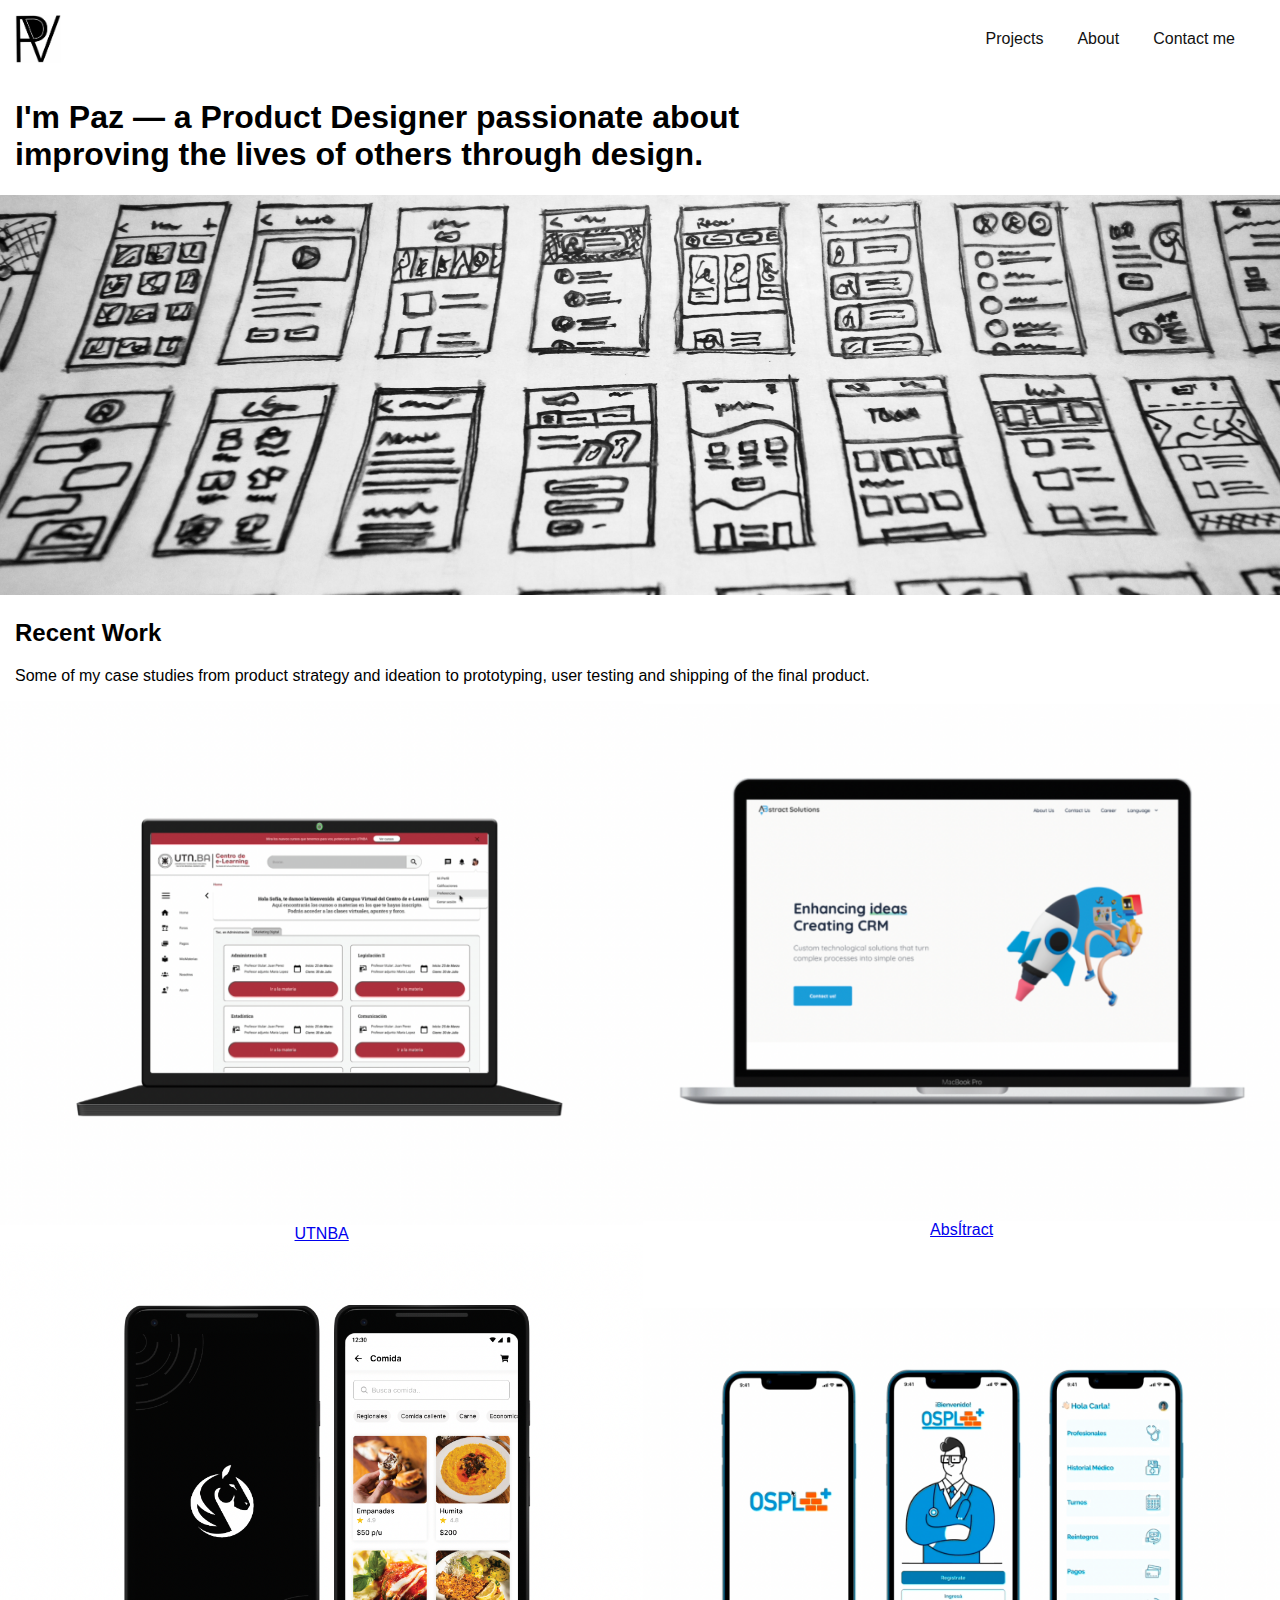
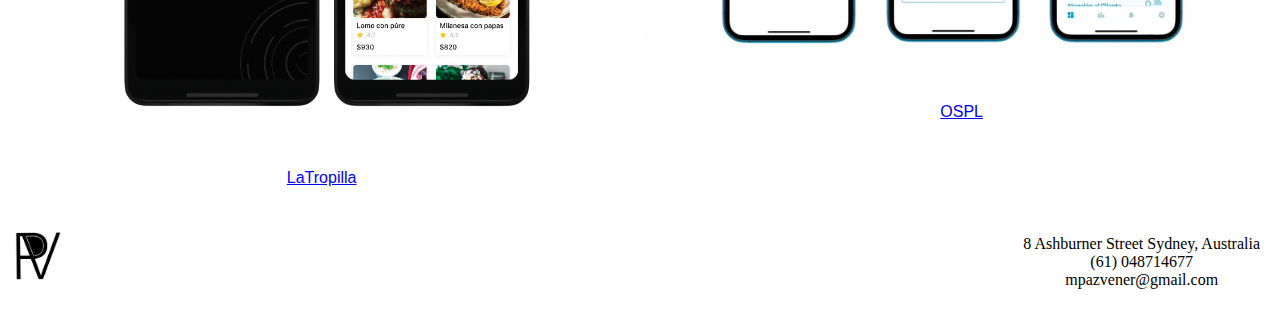
<file: index.html>
<!DOCTYPE html>
<html lang="en">

<head>

  <meta charset="UTF-8">
  <meta http-equiv="X-UA-Compatible" content="IE=edge">
  <meta name="viewport" content="width=device-width, initial-scale=1.0">
  <title>Paz Vener portfolio</title>
  <meta name="description" content="This is the portfolio of Paz Vener, a UX designer.">
  <meta name=”robots” content=”index, follow”>
  <meta property="og:type" content="article" />
  <meta property="og:title" content="Paz Vener Portfolio" />
  <meta property="og:description" content="This is the portfolio of Paz Vener, a UX designer." />
  <meta property="og:image" content="logo.png" />
  <meta property="og:site_name" content="Paz Vener Portfolio" />
  <meta name="keywords" content="UX, UI, User Experience Designer, Designer, UX Designer, Usability, Customer Experience." />
  <link rel="icon" type="image/x-icon" href="logo.png">
  <link rel="stylesheet" href="Styles/styles.css">
  <link rel="stylesheet" href="https://cdnjs.cloudflare.com/ajax/libs/font-awesome/4.7.0/css/font-awesome.min.css">
</head>

<body>
  <div class="menu-container">
    <img class="logo" src="logo.png" alt="Logo of the page" height="100">

    <nav class="nav-bar">
      <ul>
        <li><a href="#projects">Projects</a></li>
        <li><a href="About/About.html" target="_blank">About</a></li>
        <li><a href="Contact/contact.html" target="_blank">Contact me</a></li>
      </ul>
    </nav>
  </div>

  <div class="topnav">
    <img class="logo" src="logo.png" alt="Logo of the page" height="100">
    <div id="myLinks">
      <a href="#projects">Projects</a>
      <a href="About/About.html" target="_blank">About</a>
      <a href="Contact/contact.html" target="_blank">Contact me</a>
    </div>
    <a href="javascript:void(0);" class="burger-icon icon" onclick="myFunction()">
      <i class="fa fa-bars"></i>
    </a>
  </div>

  <div class="title-container">
    <h1 class="title">I'm Paz — a Product Designer passionate about improving the lives of others through design.</h1>
  </div>

  <div class="banner-container">
    <img class="banner" src="Background.jpg" alt="Background image">
  </div>

  <h2 id="projects" class="recent-work-title">Recent Work</h2>
  <p class="recent-work-description">Some of my case studies from product strategy and ideation to prototyping, user
    testing and shipping of the final
    product.</p>

  <div class="projects-container">
    <div class="project-container project-1">
      <img class="project-img" src="Project_4/UTNBA.png" alt="Image of project 1" width="400" height="200">
      <a class="project" href="Project_4/project4.html">UTNBA </a>
    </div>
    <div class="project-container project-2">
      <img class="project-img" src="Project_2/Abstract.png" alt="Image of project 2" width="400" height="200">
      <a class="project"  href="Project_2/project2.html">AbsÍtract </a>
    </div>
    <div class="project-container project-3">
      <img class="project-img" src="Project_3/LaTropilla.png" alt="Image of project 3" width="400" height="200">
      <a class="project" href="Project_3/project3.html">LaTropilla </a>
    </div>
    <div class="project-container project-4">
      <img class="project-img" src="Project_1/OSPL.png" alt="Image of project 4" width="400" height="200">
      <a href="Project_1/project1.html">OSPL </a>
    </div>
  </div>

  <script>
    function myFunction() {
      var x = document.getElementById("myLinks");
      if (x.style.display === "block") {
        x.style.display = "none";
      } else {
        x.style.display = "block";
      }
    }
  </script>
</body>

<footer>

  <div class="footer-container">
    <img class="logo" src="logo.png" alt="Logo of the page" height="100">
    <div class="footer-description">
      <br>
      8 Ashburner Street
      Sydney, Australia
      <br>
      (61) 048714677
      <br>
      mpazvener@gmail.com
    </div>
  </div>

</footer>

</html>
</file>
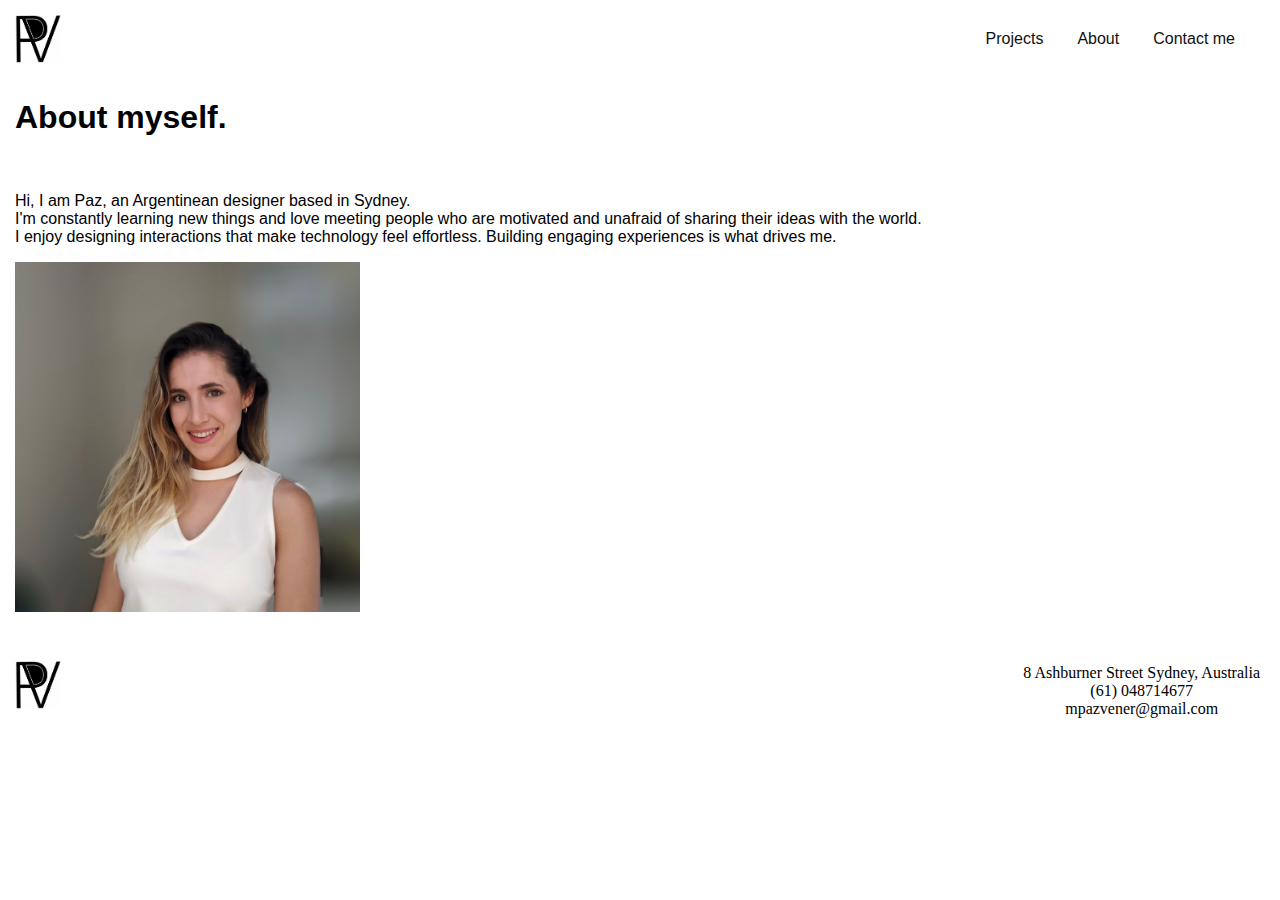
<file: About/About.html>
<!DOCTYPE html>
<html lang="en">

<head>

    <meta charset="UTF-8">
    <meta http-equiv="X-UA-Compatible" content="IE=edge">
    <meta name="viewport" content="width=device-width, initial-scale=1.0">
    <title>Paz Vener portfolio</title>
    <meta name="description" content="This is the portfolio of Paz Vener, a UX designer.">
    <meta name=”robots” content=”index, follow”>
    <meta property="og:type" content="article" />
    <meta property="og:title" content="Paz Vener Portfolio" />
    <meta property="og:description" content="This is the portfolio of Paz Vener, a UX designer." />
    <meta property="og:image" content="logo.png" />
    <meta property="og:site_name" content="Paz Vener Portfolio" />
    <meta name="keywords" content="UX, UI, User Experience Designer, Designer, UX Designer, Usability, Customer Experience." />
    <link rel="icon" type="image/x-icon" href="logo.png">
    <link rel="stylesheet" href="../Styles/styles.css">
    <link rel="stylesheet" href="https://cdnjs.cloudflare.com/ajax/libs/font-awesome/4.7.0/css/font-awesome.min.css">
</head>

<body>
    <div class="menu-container">
        <img class="logo" src="logo.png" alt="Logo of the page" height="100">

        <nav class="nav-bar">
            <ul>
                <li> <a href="../index.html" target="_blank">Projects</a></li>
                <li><a href="./About.html" target="_blank">About</a></li>
                <li><a href="../Contact/contact.html" target="_blank">Contact me</a></li>
            </ul>
        </nav>
    </div>

    <div class="topnav">
        <img class="logo" src="logo.png" alt="Logo of the page" height="100">
        <div id="myLinks">
            <a href="../index.html" target="_blank">Projects</a>
            <a href="./About.html" target="_blank">About</a>
            <a href="../Contact/contact.html" target="_blank">Contact me</a>
        </div>
        <a href="javascript:void(0);" class="burger-icon icon" onclick="myFunction()">
            <i class="fa fa-bars"></i>
        </a>
    </div>

    <div class="title-container">
        <h1 class="title">About myself.</h1>
    </div>

    <br>
    <p class="recent-work-description"> Hi, I am Paz, an Argentinean designer based in Sydney.
        <br>
        I'm constantly learning new things and love meeting people who are motivated and unafraid of sharing their ideas
        with the world.
        <br>
        I enjoy designing interactions that make technology feel effortless. Building engaging experiences is what
        drives me.
    </p>

    <img class="avatar" src="FotoPerfil.jpg" alt="Avatar">
    <br>
    <script>
        function myFunction() {
            var x = document.getElementById("myLinks");
            if (x.style.display === "block") {
                x.style.display = "none";
            } else {
                x.style.display = "block";
            }
        }
    </script>
</body>

<footer>

    <div class="footer-container">
        <img class="logo" src="logo.png" alt="Logo of the page" height="100">
        <div class="footer-description">
            <br>
            8 Ashburner Street
            Sydney, Australia
            <br>
            (61) 048714677
            <br>
            mpazvener@gmail.com
        </div>
    </div>

</footer>

</html>
</file>
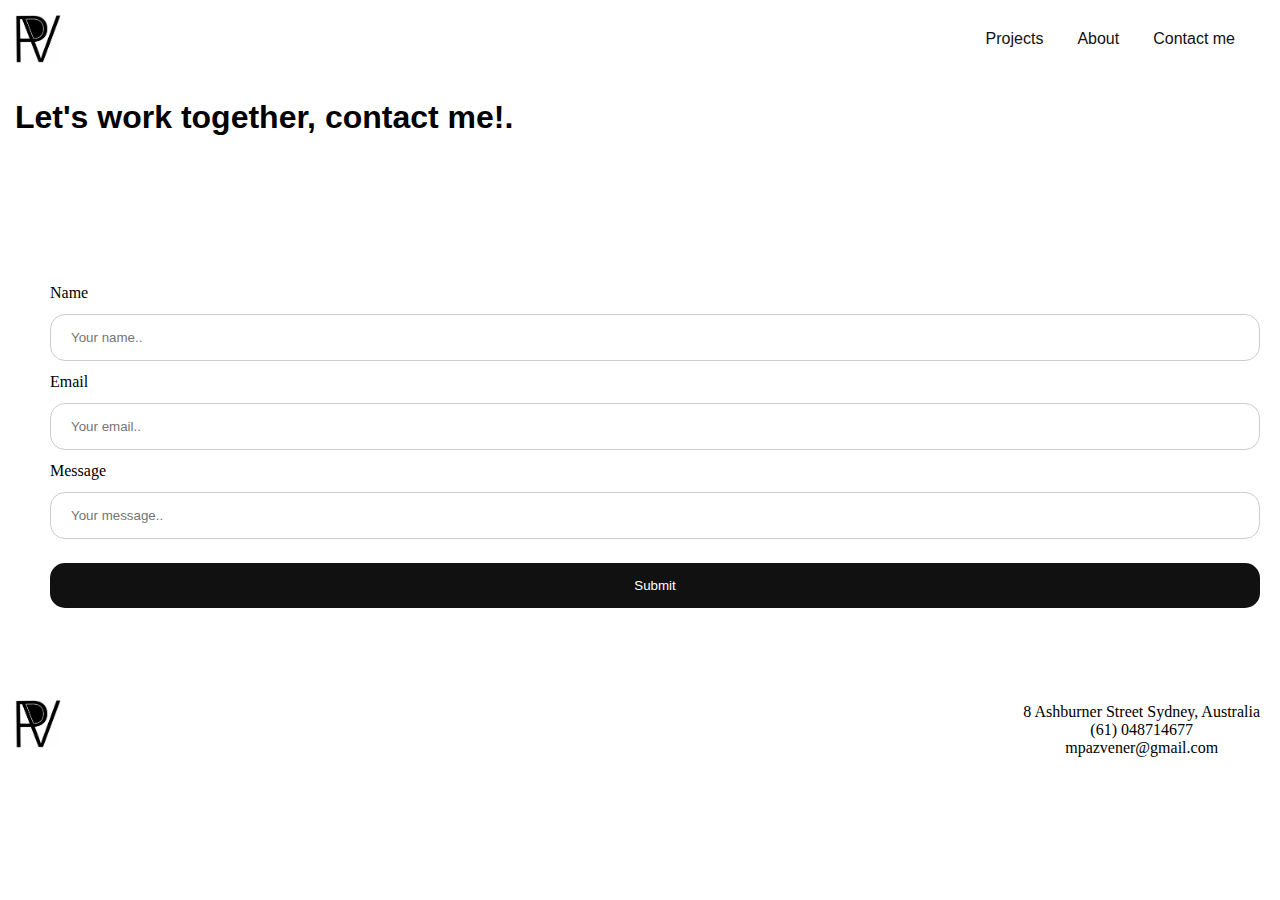
<file: Contact/contact.html>
<!DOCTYPE html>
<html lang="en">

<head>

    <meta charset="UTF-8">
    <meta http-equiv="X-UA-Compatible" content="IE=edge">
    <meta name="viewport" content="width=device-width, initial-scale=1.0">
    <title>Paz Vener portfolio</title>
    <meta name="description" content="This is the portfolio of Paz Vener, a UX designer.">
    <meta name=”robots” content=”index, follow”>
    <meta property="og:type" content="article" />
    <meta property="og:title" content="Paz Vener Portfolio" />
    <meta property="og:description" content="This is the portfolio of Paz Vener, a UX designer." />
    <meta property="og:image" content="logo.png" />
    <meta property="og:site_name" content="Paz Vener Portfolio" />
    <meta name="keywords" content="UX, UI, User Experience Designer, Designer, UX Designer, Usability, Customer Experience." />
    <link rel="icon" type="image/x-icon" href="logo.png">
    <link rel="stylesheet" href="../Styles/styles.css">
    <link rel="stylesheet" href="https://cdnjs.cloudflare.com/ajax/libs/font-awesome/4.7.0/css/font-awesome.min.css">
</head>

<body>
    <div class="menu-container">
        <img class="logo" src="logo.png" alt="Logo of the page" height="100">

        <nav class="nav-bar">
            <ul>
                <li><a href="../index.html" target="_blank">Projects</a></li>
                <li><a href="../About/About.html" target="_blank">About</a></li>
                <li><a href="../Contact/contact.html" target="_blank">Contact me</a></li>
            </ul>
        </nav>
    </div>

    <div class="topnav">
        <img class="logo" src="logo.png" alt="Logo of the page" height="100">
        <div id="myLinks">
            <a href="../index.html" target="_blank">Projects</a>
            <a href="../About/About.html" target="_blank">About</a>
            <a href="../Contact/contact.html" target="_blank">Contact me</a>
        </div>
        <a href="javascript:void(0);" class="burger-icon icon" onclick="myFunction()">
            <i class="fa fa-bars"></i>
        </a>
    </div>

    <div class="title-container">
        <h1 class="title">Let's work together, contact me!.</h1>
    </div>

    <div class="form-container">
        <form action="/action_page.php">
            <label for="name">Name</label>
            <input type="text" id="name" name="firstname" placeholder="Your name..">

            <label for="email">Email</label>
            <input type="text" id="email" name="email" placeholder="Your email..">

            <label for="message">Message</label>
            <input type="textarea" id="message" name="message" placeholder="Your message..">

            <input type="submit" value="Submit">
        </form>
    </div>

    <script>
        function myFunction() {
            var x = document.getElementById("myLinks");
            if (x.style.display === "block") {
                x.style.display = "none";
            } else {
                x.style.display = "block";
            }
        }
    </script>
</body>
<footer>

    <div class="footer-container">
        <img class="logo" src="logo.png" alt="Logo of the page" height="100">
        <div class="footer-description">
            <br>
            8 Ashburner Street
            Sydney, Australia
            <br>
            (61) 048714677
            <br>
            mpazvener@gmail.com
        </div>
    </div>

</footer>

</html>
</file>
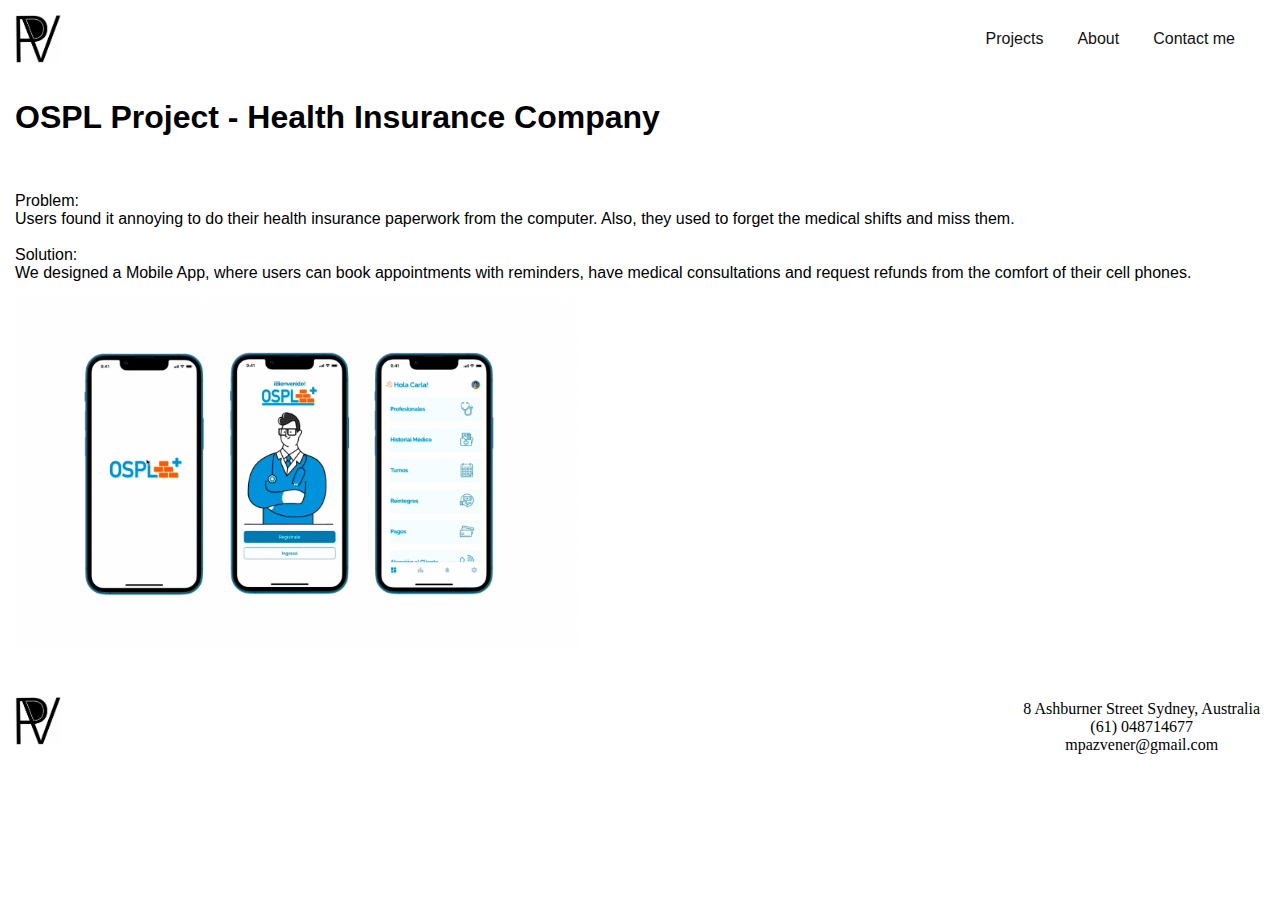
<file: Project_1/project1.html>
<!DOCTYPE html>
<html lang="en">

<head>

    <meta charset="UTF-8">
    <meta http-equiv="X-UA-Compatible" content="IE=edge">
    <meta name="viewport" content="width=device-width, initial-scale=1.0">
    <title>Paz Vener portfolio</title>
    <meta name="description" content="This is the portfolio of Paz Vener, a UX designer.">
    <meta name=”robots” content=”index, follow”>
    <meta property="og:type" content="article" />
    <meta property="og:title" content="Paz Vener Portfolio" />
    <meta property="og:description" content="This is the portfolio of Paz Vener, a UX designer." />
    <meta property="og:image" content="logo.png" />
    <meta property="og:site_name" content="Paz Vener Portfolio" />
    <meta name="keywords" content="UX, UI, User Experience Designer, Designer, UX Designer, Usability, Customer Experience." />
    <link rel="icon" type="image/x-icon" href="logo.png">
    <link rel="stylesheet" href="../Styles/styles.css">
    <link rel="stylesheet" href="https://cdnjs.cloudflare.com/ajax/libs/font-awesome/4.7.0/css/font-awesome.min.css">
</head>

<body>
    <div class="menu-container">
        <img class="logo" src="../logo.png" alt="Logo of the page" height="100">

        <nav class="nav-bar">
            <ul>
                <li> <a href="../index.html" target="_blank">Projects</a></li>
                <li><a href="./About.html" target="_blank">About</a></li>
                <li><a href="../Contact/contact.html" target="_blank">Contact me</a></li>
            </ul>
        </nav>
    </div>

    <div class="topnav">
        <img class="logo" src="../logo.png" alt="Logo of the page" height="100">
        <div id="myLinks">
            <a href="../index.html" target="_blank">Projects</a>
            <a href="./About.html" target="_blank">About</a>
            <a href="../Contact/contact.html" target="_blank">Contact me</a>
        </div>
        <a href="javascript:void(0);" class="burger-icon icon" onclick="myFunction()">
            <i class="fa fa-bars"></i>
        </a>
    </div>

    <div class="title-container">
        <h1 class="title">OSPL Project - Health Insurance Company</h1>
    </div>

    <br>
    <p class="recent-work-description"> 
        Problem:
        <br>
        Users found it annoying to do their health insurance paperwork from the computer. Also, they used to forget the medical shifts and miss them.
        <br>
        <br>
        Solution:
        <br>
        We designed a Mobile App, where users can book appointments with reminders, have medical consultations and request refunds from the comfort of their cell phones.
    </p>

    <img class="avatar" src="OSPL.png" alt="Avatar">
    <br>
    <script>
        function myFunction() {
            var x = document.getElementById("myLinks");
            if (x.style.display === "block") {
                x.style.display = "none";
            } else {
                x.style.display = "block";
            }
        }
    </script>
</body>

<footer>

    <div class="footer-container">
        <img class="logo" src="../logo.png" alt="Logo of the page" height="100">
        <div class="footer-description">
            <br>
            8 Ashburner Street
            Sydney, Australia
            <br>
            (61) 048714677
            <br>
            mpazvener@gmail.com
        </div>
    </div>

</footer>

</html>
</file>
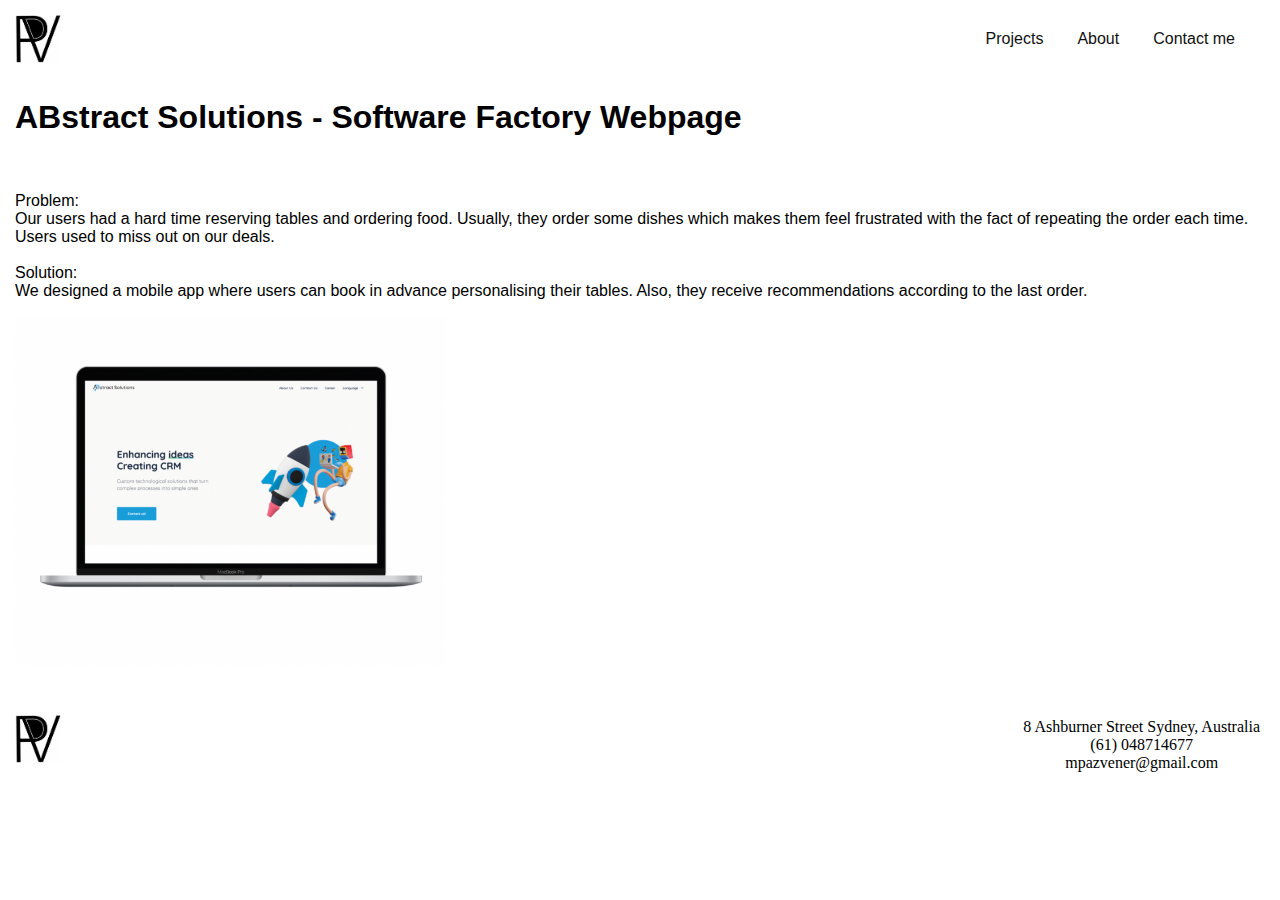
<file: Project_2/project2.html>
<!DOCTYPE html>
<html lang="en">

<head>

    <meta charset="UTF-8">
    <meta http-equiv="X-UA-Compatible" content="IE=edge">
    <meta name="viewport" content="width=device-width, initial-scale=1.0">
    <title>Paz Vener portfolio</title>
    <meta name="description" content="This is the portfolio of Paz Vener, a UX designer.">
    <meta name=”robots” content=”index, follow”>
    <meta property="og:type" content="article" />
    <meta property="og:title" content="Paz Vener Portfolio" />
    <meta property="og:description" content="This is the portfolio of Paz Vener, a UX designer." />
    <meta property="og:image" content="logo.png" />
    <meta property="og:site_name" content="Paz Vener Portfolio" />
    <meta name="keywords" content="UX, UI, User Experience Designer, Designer, UX Designer, Usability, Customer Experience." />
    <link rel="icon" type="image/x-icon" href="../logo.png">
    <link rel="stylesheet" href="../Styles/styles.css">
    <link rel="stylesheet" href="https://cdnjs.cloudflare.com/ajax/libs/font-awesome/4.7.0/css/font-awesome.min.css">
</head>

<body>
    <div class="menu-container">
        <img class="logo" src="../logo.png" alt="Logo of the page" height="100">

        <nav class="nav-bar">
            <ul>
                <li> <a href="../index.html" target="_blank">Projects</a></li>
                <li><a href="./About.html" target="_blank">About</a></li>
                <li><a href="../Contact/contact.html" target="_blank">Contact me</a></li>
            </ul>
        </nav>
    </div>

    <div class="topnav">
        <img class="logo" src="../logo.png" alt="Logo of the page" height="100">
        <div id="myLinks">
            <a href="../index.html" target="_blank">Projects</a>
            <a href="./About.html" target="_blank">About</a>
            <a href="../Contact/contact.html" target="_blank">Contact me</a>
        </div>
        <a href="javascript:void(0);" class="burger-icon icon" onclick="myFunction()">
            <i class="fa fa-bars"></i>
        </a>
    </div>

    <div class="title-container">
        <h1 class="title">ABstract Solutions - Software Factory Webpage</h1>
    </div>

    <br>
    <p class="recent-work-description"> 
        Problem:
        <br>
        Our users had a hard time reserving tables and ordering food. Usually, they order some dishes which makes them feel frustrated with the fact of repeating the order each time. Users used to miss out on our deals.
        <br>
        <br>
        Solution:
        <br>
        We designed a mobile app where users can book in advance personalising their tables. Also, they receive recommendations according to the last order.
    </p>

    <img class="avatar" src="Abstract.png" alt="Avatar">
    <br>
    <script>
        function myFunction() {
            var x = document.getElementById("myLinks");
            if (x.style.display === "block") {
                x.style.display = "none";
            } else {
                x.style.display = "block";
            }
        }
    </script>
</body>

<footer>

    <div class="footer-container">
        <img class="logo" src="../logo.png" alt="Logo of the page" height="100">
        <div class="footer-description">
            <br>
            8 Ashburner Street
            Sydney, Australia
            <br>
            (61) 048714677
            <br>
            mpazvener@gmail.com
        </div>
    </div>

</footer>

</html>
</file>
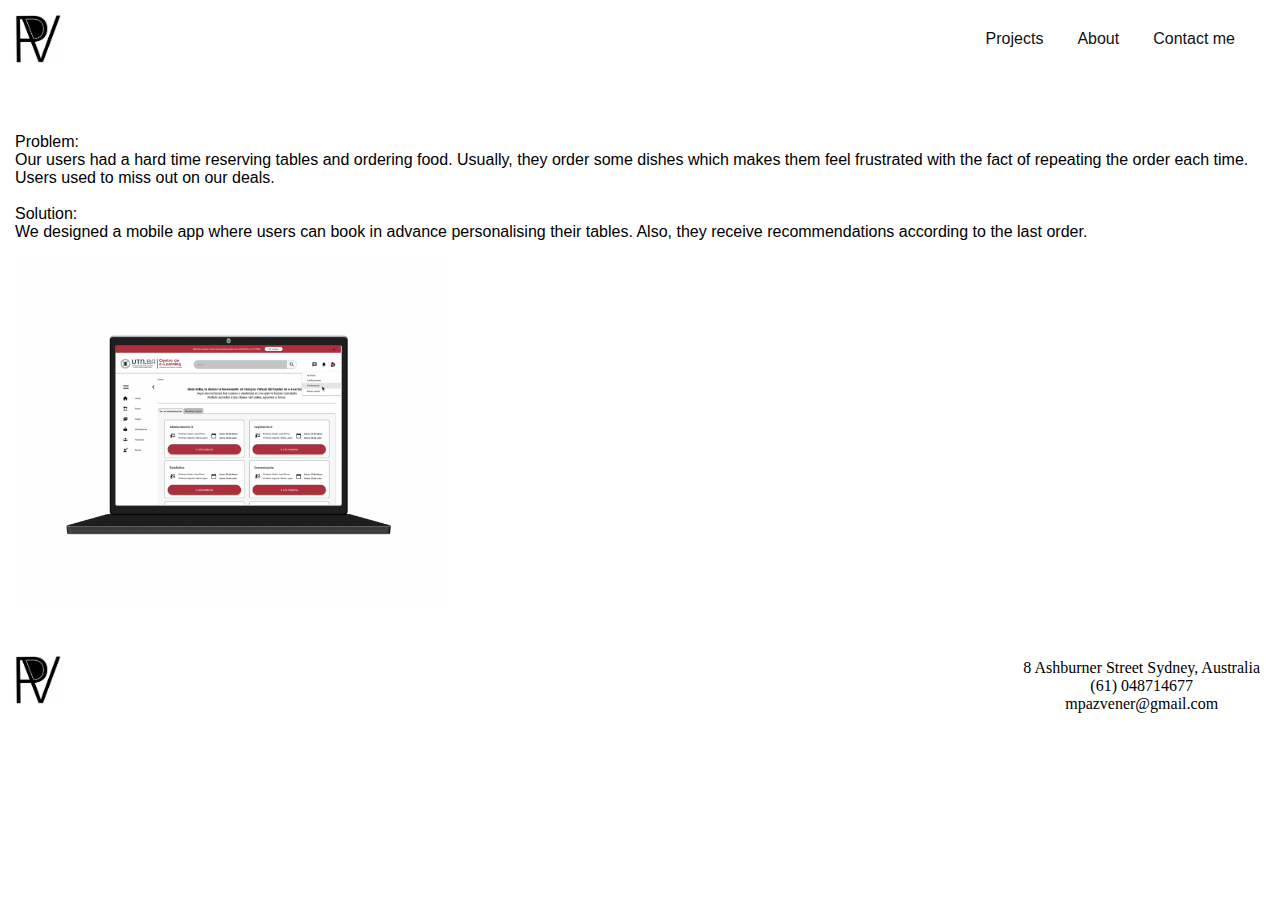
<file: Project_4/project4.html>
<!DOCTYPE html>
<html lang="en">

<head>

    <meta charset="UTF-8">
    <meta http-equiv="X-UA-Compatible" content="IE=edge">
    <meta name="viewport" content="width=device-width, initial-scale=1.0">
    <title>Paz Vener portfolio</title>
    <meta name="description" content="This is the portfolio of Paz Vener, a UX designer.">
    <meta name=”robots” content=”index, follow”>
    <meta property="og:type" content="article" />
    <meta property="og:title" content="Paz Vener Portfolio" />
    <meta property="og:description" content="This is the portfolio of Paz Vener, a UX designer." />
    <meta property="og:image" content="logo.png" />
    <meta property="og:site_name" content="Paz Vener Portfolio" />
    <meta name="keywords" content="UX, UI, User Experience Designer, Designer, UX Designer, Usability, Customer Experience." />
    <link rel="icon" type="image/x-icon" href="../logo.png">
    <link rel="stylesheet" href="../Styles/styles.css">
    <link rel="stylesheet" href="https://cdnjs.cloudflare.com/ajax/libs/font-awesome/4.7.0/css/font-awesome.min.css">
</head>

<body>
    <div class="menu-container">
        <img class="logo" src="../logo.png" alt="Logo of the page" height="100">

        <nav class="nav-bar">
            <ul>
                <li> <a href="../index.html" target="_blank">Projects</a></li>
                <li><a href="./About.html" target="_blank">About</a></li>
                <li><a href="../Contact/contact.html" target="_blank">Contact me</a></li>
            </ul>
        </nav>
    </div>

    <div class="topnav">
        <img class="logo" src="../logo.png" alt="Logo of the page" height="100">
        <div id="myLinks">
            <a href="../index.html" target="_blank">Projects</a>
            <a href="./About.html" target="_blank">About</a>
            <a href="../Contact/contact.html" target="_blank">Contact me</a>
        </div>
        <a href="javascript:void(0);" class="burger-icon icon" onclick="myFunction()">
            <i class="fa fa-bars"></i>
        </a>
    </div>

    <div class="title-container">
        <h1 class="title"UTNBA - Campus Virtual</h1>
    </div>

    <br>
    <p class="recent-work-description"> 
        Problem:
        <br>
        Our users had a hard time reserving tables and ordering food. Usually, they order some dishes which makes them feel frustrated with the fact of repeating the order each time. Users used to miss out on our deals.
        <br>
        <br>
        Solution:
        <br>
        We designed a mobile app where users can book in advance personalising their tables. Also, they receive recommendations according to the last order.
    </p>

    <img class="avatar" src="UTNBA.png" alt="Avatar">
    <br>
    <script>
        function myFunction() {
            var x = document.getElementById("myLinks");
            if (x.style.display === "block") {
                x.style.display = "none";
            } else {
                x.style.display = "block";
            }
        }
    </script>
</body>

<footer>

    <div class="footer-container">
        <img class="logo" src="../logo.png" alt="Logo of the page" height="100">
        <div class="footer-description">
            <br>
            8 Ashburner Street
            Sydney, Australia
            <br>
            (61) 048714677
            <br>
            mpazvener@gmail.com
        </div>
    </div>

</footer>

</html>
</file>
<file: Styles/styles.css>
h1,
h2,
h3,
p,
a {
  font-family: "Segoe UI", Tahoma, Geneva, Verdana, sans-serif;
}

html {
  scroll-behavior: smooth;
}

body {
  margin: 0;
}

footer {
  text-align: center;
  padding-top: 30px;
}

ul {
  list-style-type: none;
  margin: 0;
  padding: 30px;
}

li {
  display: inline;
}

li a {
  color: #111;
  text-align: center;
  padding: 15px 15px;
  text-decoration: none;
}

li a:hover {
  color: white;
  background-color: #111;
}

.menu-container {
  display: flex;
  flex-wrap: nowrap;
  justify-content: space-between;
}

.logo {
  max-height: 3rem;
  padding-left: 15px;
  padding-top: 15px;
}

.project-img {
  width: 100%;
  height: auto;
}

.nav-bar {
  float: right;
}

.title,
.recent-work-title,
.recent-work-description {
  padding-left: 15px;
}

.avatar {
  max-height: 350px;
  padding-left: 15px;
}

.title-container {
  width: 60%;
}

.banner {
  width: 100%;
  height: 400px;
  -o-object-fit: cover;
     object-fit: cover;
  -o-object-position: 50% 50%;
     object-position: 50% 50%;
}

.banner-container {
  max-height: 5%;
}

.project-1 {
  grid-area: "project-1";
}

.project-2 {
  grid-area: "project-2";
}

.project-3 {
  grid-area: "project-3";
}

.project-4 {
  grid-area: "project-4";
}

.projects-container {
  display: grid;
  grid-template-areas: "project-1 project-2" "project-3 project-4";
  text-align: center;
}

.project-container {
  text-align: center;
  justify-content: center;
  display: flex;
  flex-wrap: nowrap;
  flex-direction: column;
}

.project-container > *:first-child {
  align-self: center;
}

.footer-container {
  display: flex;
  flex-wrap: nowrap;
  justify-content: space-between;
}

.footer-description {
  padding-right: 20px;
  padding-bottom: 20px;
}

input[type=text],
select {
  width: 100%;
  padding: 15px 20px;
  margin: 12px 0;
  display: inline-block;
  border: 1px solid #ccc;
  border-radius: 15px;
  box-sizing: border-box;
}

input[type=textarea],
select {
  width: 100%;
  padding: 15px 20px;
  margin: 12px 0;
  display: inline-block;
  border: 1px solid #ccc;
  border-radius: 15px;
  box-sizing: border-box;
}

input[type=submit] {
  width: 100%;
  padding: 15px 20px;
  margin: 12px 0;
  border-radius: 15px;
  border: none;
  color: white;
  background-color: #111;
  cursor: pointer;
}

input[type=submit]:hover {
  background-color: #111;
}

.form-container {
  border-radius: 15px;
  background-color: white;
  padding: 20px;
  margin-top: 8rem;
  margin-left: 30px;
  margin-right: #f2f2f2;
  margin-bottom: 15px;
}

.topnav {
  overflow: hidden;
  background-color: white;
  position: relative;
  display: none;
}

.topnav #myLinks {
  display: none;
}

.topnav a {
  color: #111;
  padding: 15px 15px;
  text-decoration: none;
  font-size: 12px;
  display: block;
}

.topnav a.icon {
  background: white;
  display: block;
  position: absolute;
  right: 0;
  top: 0;
}

.topnav a:hover {
  background-color: #ccc;
  color: #111;
}

.active {
  background-color: #04AA6D;
  color: white;
}

@media only screen and (max-width: 900px) {
  .title-container {
    width: 100%;
  }
  .projects-container {
    grid-template-areas: "project-1" "project-2" "project-3" "project-4";
  }
  .form-container {
    margin-top: 0;
    margin-left: 0;
    margin-right: 0;
    margin-bottom: 0;
  }
  .topnav {
    display: block;
  }
  .menu-container {
    display: none;
  }
  .logo {
    max-height: 2rem;
    padding-left: 15px;
    padding-top: 15px;
  }
  .avatar {
    width: 100%;
    height: 100%;
    padding-left: 0;
    -o-object-fit: contain;
       object-fit: contain;
  }
}/*# sourceMappingURL=styles.css.map */
</file>
